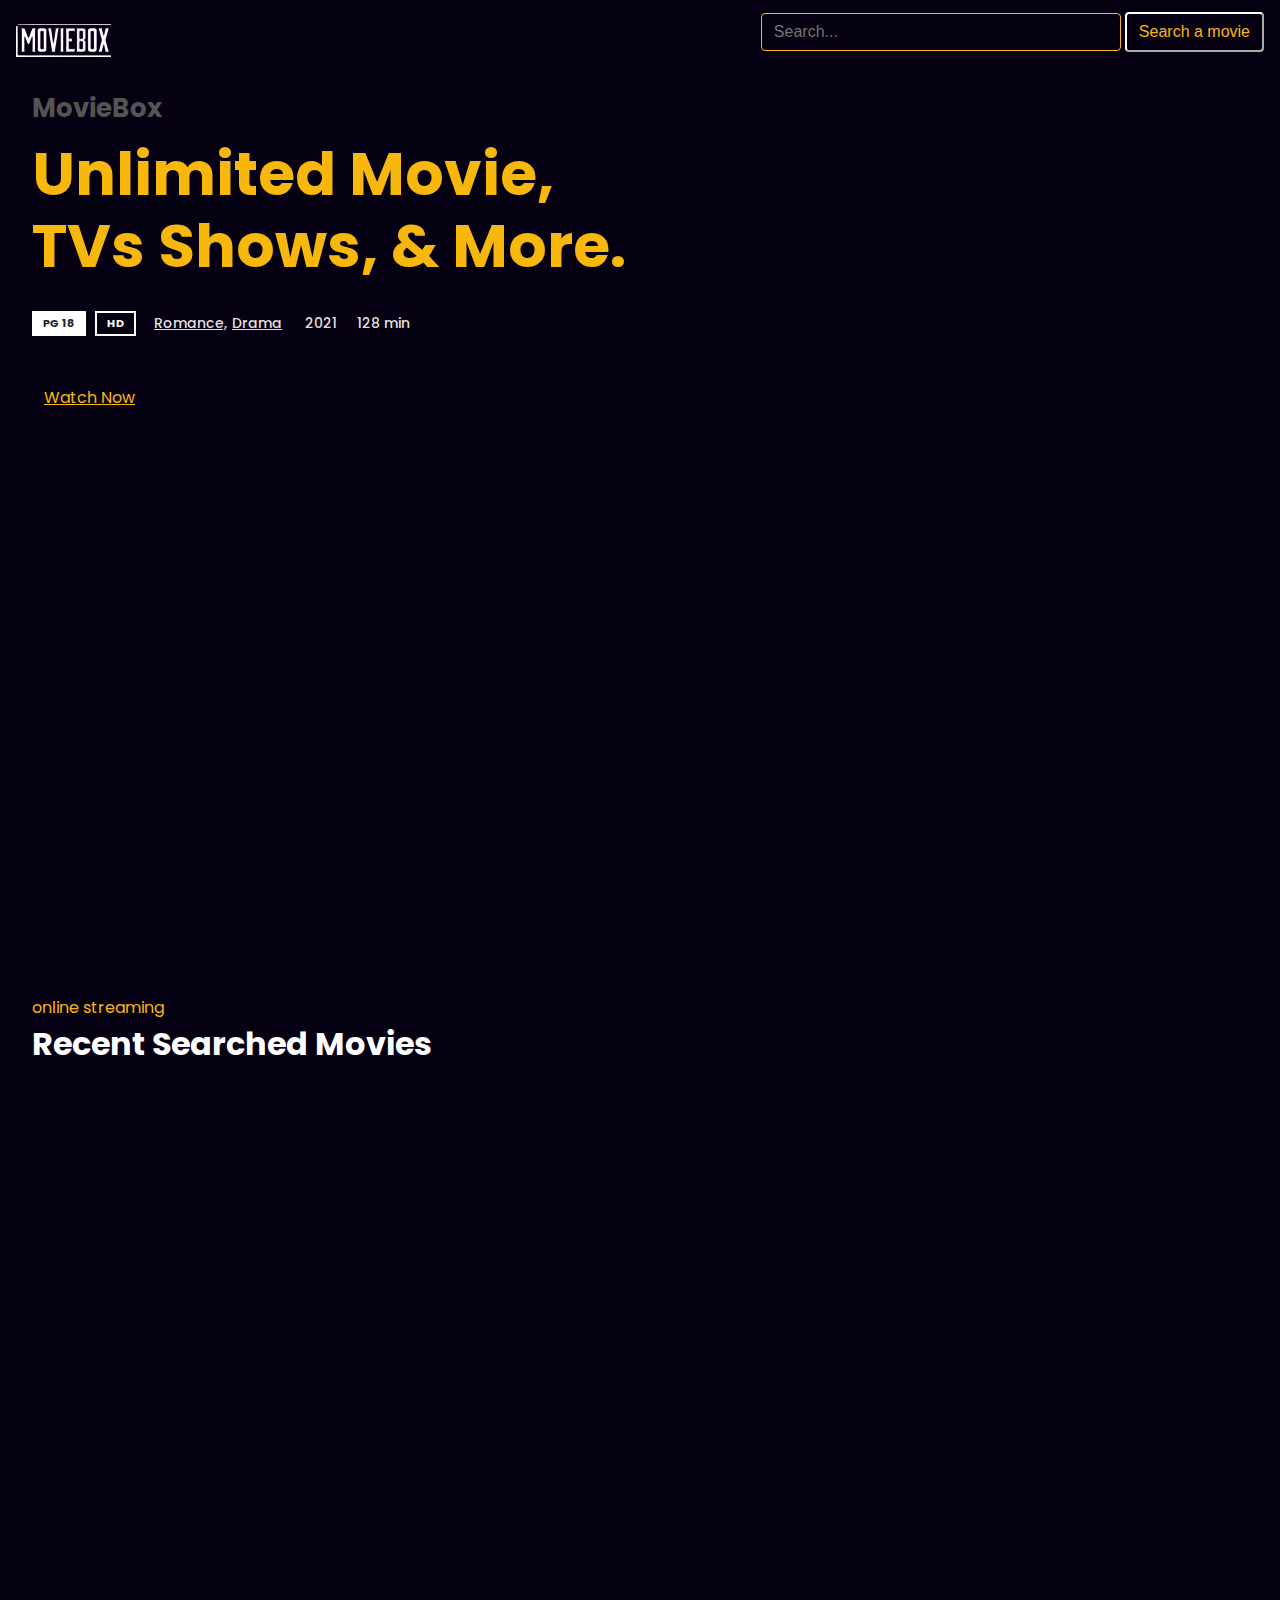
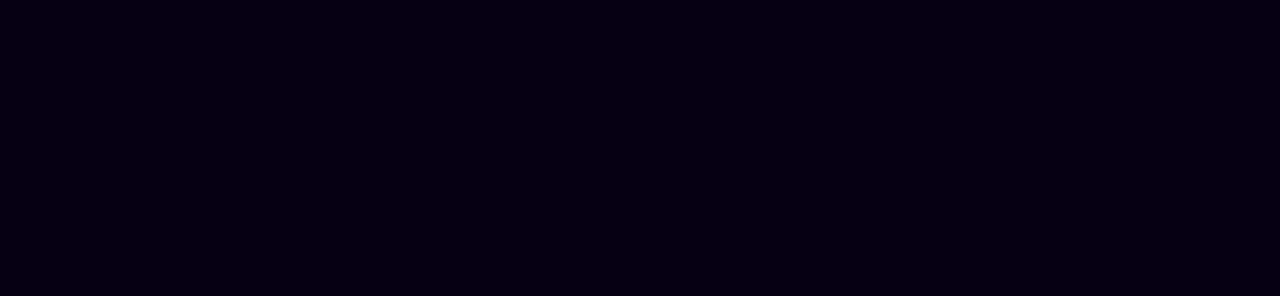
<file: index.html>
<!DOCTYPE html>
<html lang="en">
	<head>
		<meta charset="UTF-8" />
		<meta name="viewport" content="width=device-width, initial-scale=1.0" />
		<meta http-equiv="X-UA-Compatible" content="ie=edge" />
		<link rel="stylesheet" href="owl.carousel.css" />
		<link rel="stylesheet" href="style.css" />
		<title>MovieApp</title>
	</head>
	<body>
		<header>
			<nav class="nav">
				<div class="logo">
					<img src="logo.png" alt="#" />
				</div>
				<form>
					<div class="form-group">
						<input
							type="text"
							class="form-control"
							id="exampleInputEmail1"
							aria-describedby="emailHelp"
							placeholder="Search..."
						/>
						<button type="submit" class="btn" id="search">
							Search a movie
						</button>
					</div>
				</form>
			</nav>

			<div class="section">
				<div class="center">
					<div class="curve">
						<div class="row">
							<div class="col-xl-6 col-lg-8">
								<div class="banner-content">
									<h6
										class="sub-title wow fadeInUp"
										data-wow-delay=".2s"
										data-wow-duration="1.8s"
										style="
											visibility: visible;
											animation-duration: 1.8s;
											animation-delay: 0.2s;
											animation-name: fadeInUp;
										"
									>
										MovieBox
									</h6>
									<h2
										class="title wow fadeInUp"
										data-wow-delay=".4s"
										data-wow-duration="1.8s"
										style="
											visibility: visible;
											animation-duration: 1.8s;
											animation-delay: 0.4s;
											animation-name: fadeInUp;
										"
									>
										Unlimited <span>Movie</span>,<br />
										TVs Shows, &amp; More.
									</h2>
									<div
										class="banner-meta wow fadeInUp"
										data-wow-delay=".6s"
										data-wow-duration="1.8s"
										style="
											visibility: visible;
											animation-duration: 1.8s;
											animation-delay: 0.6s;
											animation-name: fadeInUp;
										"
									>
										<ul>
											<li class="quality">
												<span>Pg 18</span>
												<span>hd</span>
											</li>
											<li class="category">
												<a href="#">Romance,</a>
												<a href="#">Drama</a>
											</li>
											<li class="release-time">
												<span><i class="far fa-calendar-alt"></i> 2021</span>
												<span><i class="far fa-clock"></i> 128 min</span>
											</li>
										</ul>
									</div>
									<a
										href="https://www.youtube.com/watch?v=R2gbPxeNk2E"
										class="banner-btn btn popup-video wow fadeInUp"
										data-wow-delay=".8s"
										data-wow-duration="1.8s"
										style="
											visibility: visible;
											animation-duration: 1.8s;
											animation-delay: 0.8s;
											animation-name: fadeInUp;
										"
										><i class="fas fa-play"></i> Watch Now</a
									>
								</div>
							</div>
						</div>
					</div>
				</div>
			</div>
		</header>
		<!-- Overlay content -->

		<div class="movie-title">
			<p>online streaming</p>
			<h1>Recent Searched Movies</h1>
			<div class="Owl-carousel">
				<div id="movies-searchable"></div>
			</div>

		</div>

		<div id="movies-container"></div>

		<div class="overlay-content" id="overlay-content"></div>

		<script
			src="https://code.jquery.com/jquery-3.6.0.min.js"
			integrity="sha256-/xUj+3OJU5yExlq6GSYGSHk7tPXikynS7ogEvDej/m4="
			crossorigin="anonymous"
		></script>
		<script src="./js/owl.carousel.js"></script>
		<script src="apiTransaction.js"></script>
		<script src="app.js"></script>
		<script>
			$(document).ready(function () {
				$(".owl-carousel").owlCarousel();
			});
		</script>
	</body>
</html>
</file>
<file: style.css>
@import url("https://fonts.googleapis.com/css2?family=Poppins:wght@200;400;700&display=swap");
* {
	margin: 0;
	padding: 0;
	box-sizing: border-box;
}
:root {
	--primary-color: #060013;
	--secondary-color: #00010e;
	--font-color: #f7b80b;
}
body {
	font-family: "Poppins", sans-serif;
	margin: 0;
	background-color: var(--primary-color);
}
html {
	scroll-behavior: smooth;
	font-family: "Helvetica Neue", Helvetica, Arial, sans-serif;
	font-size: 16px;
	line-height: 1.5;
	color: #545454;
}
header {
	padding: 1rem;
}
nav {
	margin-top: -16px;
	position: relative;
	z-index: 1;
	display: flex;
	justify-content: space-between;
	align-items: center;
	background-color: rgba(0, 1, 14, 0.1);
	height: 80px;
}
.logo {
	display: flex;
	justify-content: center;
	align-items: center;
}

h1 {
	color: white;
}

.form {
	display: flex;
	flex-direction: column;
}
.form-group {
	margin-bottom: 1rem;
}
.form-control {
	width: 360px;
	padding: 0.375rem 0.75rem;
	font-size: 1rem;
	font-weight: 400;
	line-height: 1.5;
	outline: none;
	color: #495057;
	background-color: rgba(255, 255, 255, 0);
	background-clip: padding-box;
	border: 1px solid var(--font-color);
	border-radius: 0.25rem;
}
/****---- overlay header section****/
.center {
	height: 100vh;
	width: 100%;
	position: relative;
}

.curve {
	height: 100vh;
	width: 100%;
	background-image: url(https://themebeyond.com/html/movflx/img/banner/banner_bg01.jpg);
	margin: 0 auto;
	position: absolute;
	top: 35%;
	left: 50%;
	transform: translate(-50%, -50%);
	-webkit-background-size: cover;
	background-size: cover;
	background-position: center center;
	background-repeat: no-repeat;
}

/* .curve:before {
	position: absolute;
	content: "";
	top: 0;
	left: 0;
	height: 100%;
	width: 100%;
	background-image: linear-gradient(
		110deg,
		rgba(0, 1, 14, 0.4) 0%,
		rgba(0, 1, 14, 0.7) 50%,
		rgba(255, 255, 255, 0) 50%,
		rgba(255, 255, 255, 0) 100%
	);
	filter: blur(0.8px);
} */

.container {
	padding: 20px;
	margin: 0 auto;
}
.movie {
	margin-top: 50px;
}
section {
	position: relative;
	width: 100%;
	margin-top: 25px;
	display: flex;
	align-items: center;
	flex-wrap: nowrap;
	overflow-x: auto;
	transition: 250ms all;
}
section .imageContainer {
	flex: 0 0 auto;
}
.content {
	display: none;
	position: relative;
	min-height: 200px;
	width: 100%;
	border: 1px solid lightgrey;
	padding: 20px;
}
.content-display {
	display: block;
}
.content-display {
	display: block;
	display: flex;
	justify-content: center;
	height: 100%;
	width: 100%;
	flex-wrap: wrap;
	align-items: center;
}

.overlay-content {
position: fixed;
  top: 0;
  left: 0;
  right: 0;
  bottom: 0;
  background-color: rgba(0, 0, 0, 0.6);
  z-index: 99;
  display: none;
}
.content div {
	margin: 10px;
}
#content-close {
	cursor: pointer;
	position: absolute;
	top: 20px;
	padding: 10px;
	/* width: 35px;; */
	border: 1px solid lightgrey;
	border-radius: 45%;
	left: 20px;
}
.imageContainer {
	transition: 250ms all;
	width: 300px;
}
.imageContainer:hover {
	margin-left: 0 40px;
	transform: scale(1.2);
	cursor: pointer;
}
.imageContainer {
	border-radius: 4px;
	box-shadow: 2px 2px 6px 0px rgba(0, 0, 0, 0.3);
	cursor: pointer;
}
.imageContainer img {
	width: 100%;
}

.btn {
	color: var(--font-color);
	background-color: var(--primary-color);
	border-color: #fff;
	outline: none;
	min-height: 38px;
	font-weight: 400;
	text-align: center;
	cursor: pointer;
	padding: 0.375rem 0.75rem;
	font-size: 1rem;
	line-height: 1.5;
	border-radius: 0.25rem;
}

/* 6. Banner */
.title {
	display: block;
	line-height: 7px;
	justify-content: center;
	align-items: center;
	color: var(--font-color);
}
.banner-content {
	margin-top: 8rem;
	padding: 1rem;
}
.banner-bg {
	background-position: center;
	background-size: cover;
}
.banner-content .sub-title {
	font-size: 26px;
	margin-bottom: 10px;
}
.banner-content .title {
	font-size: 60px;
	line-height: 1.2;
	margin-bottom: 29px;
}
.banner-meta {
	margin-bottom: 35px;
}
.banner-meta ul {
	display: flex;
	flex-wrap: wrap;
}
.banner-meta ul li {
	display: flex;
	align-items: center;
	margin-bottom: 15px;
	margin-right: 18px;
}
.banner-meta ul li:last-child {
	margin-right: 0;
}
.banner-meta ul li.quality > span {
	font-size: 11px;
	text-transform: uppercase;
	color: #21232b;
	background: #fff;
	font-weight: 700;
	padding: 7px 11px;
	line-height: 1;
}
.banner-meta ul li.quality > span:last-child {
	background: transparent;
	color: #fff;
	margin-left: 9px;
	border: 2px solid #fff;
	padding: 5px 10px;
}
.banner-meta ul li.category > a {
	font-size: 14px;
	font-weight: 500;
	color: #e3dfdf;
}
.banner-meta ul li.category > a + a {
	margin-left: 5px;
}
.banner-meta ul li.release-time > span {
	font-size: 14px;
	font-weight: 500;
	color: #e3dfdf;
}
.banner-meta ul li.release-time > span + span {
	margin-left: 15px;
}
.banner-meta ul li.release-time > span > i {
	font-size: 12px;
	margin-right: 5px;
}
/*search section*/
.movie-title {
	height: 100vh;
	width: 100%;
	display: block;
	justify-content: center;
	align-items: center;
	color: var(--font-color);
	padding-left: 2rem;
}
#movie-container {
	display: flex;
	flex-wrap: wrap;
}
.movie {
	flex: 1 0 21%; /* explanation below */
	margin: 5px;
	margin-bottom: 2rem;
}
</file>
